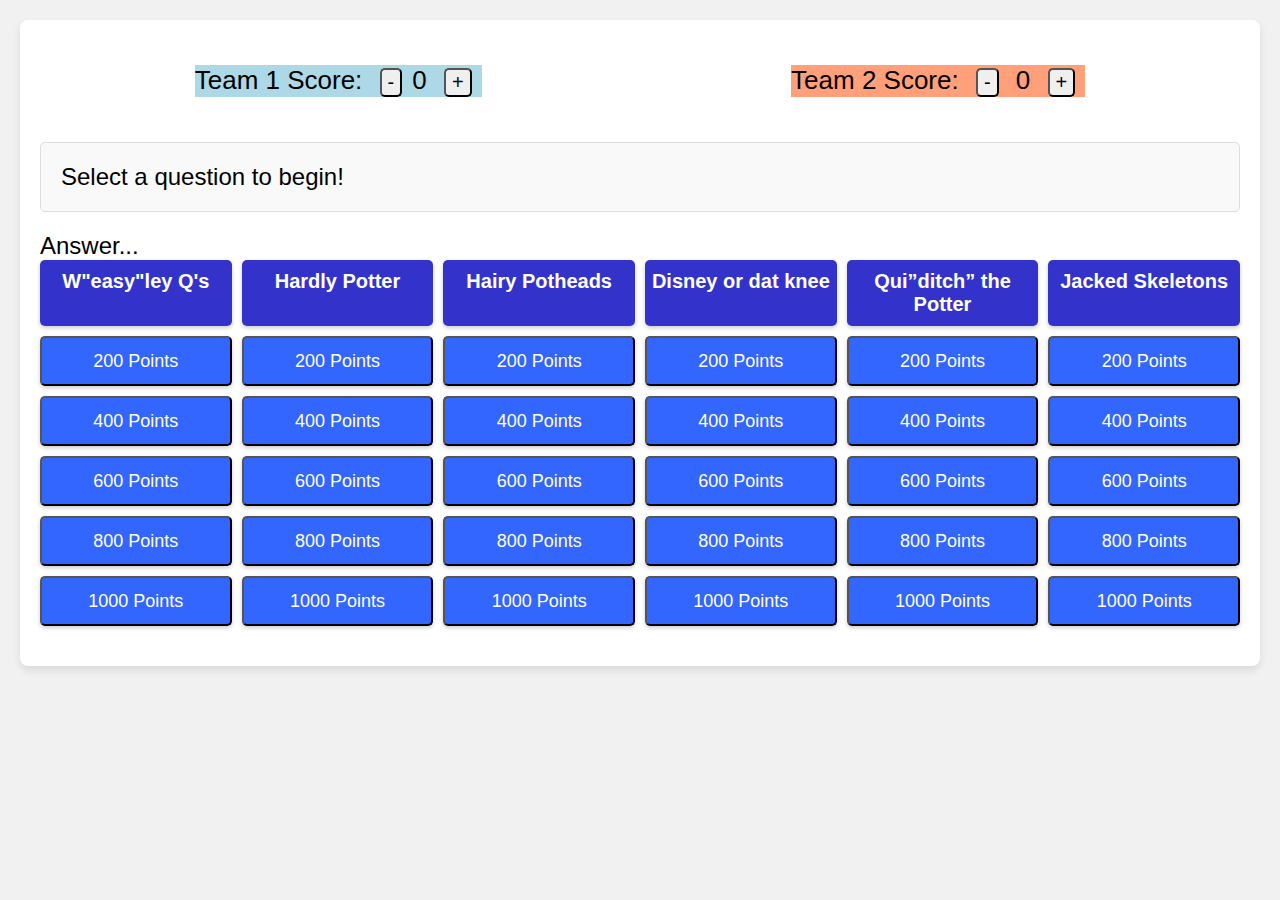
<file: adult jeopardy/index.html>
<!DOCTYPE html>
<html lang="en">

<head>
    <meta charset="UTF-8">
    <title>Wizardly Quiz</title>
    <link rel="stylesheet" type="text/css" href="style.css">
</head>

<body>
    <div id="game-container">
        <div>
            <span id="team1"><span>Team 1 Score: </span><button id="btn1-subtract">-</button><span
                    id="team1Score">0</span>
                <button id="btn1-add">+</button></span>
            <span id="team2" class="justRight">
                <span>Team 2 Score: </span>
                <button id="btn2-subtract">-</button>
                <span id="team2Score">0</span> <!-- Corrected ID here -->
                <button id="btn2-add">+</button>
            </span>
        </div>
        <div id="current-question">Select a question to begin!</div>
        <div id="current-answer">Answer...</div>
        <div id="trivia-board">
            <!-- Category Names -->
            <div class="category-name">W"easy"ley Q's</div>
            <div class="category-name">Hardly Potter</div>
            <div class="category-name">Hairy Potheads</div>
            <div class="category-name">Disney or dat knee</div>
            <div class="category-name">Qui”ditch” the Potter</div>
            <div class="category-name">Jacked Skeletons</div>

            <!-- Points for each Category, ordered by rows -->
            <!-- 200 Points Row -->
            <button class="question-points" id="w200">200 Points</button>
            <button class="question-points" id="hp200">200 Points</button>
            <button class="question-points" id="hpot200">200 Points</button>
            <button class="question-points" id="d200">200 Points</button>
            <button class="question-points" id="q200">200 Points</button>
            <button class="question-points" id="j200">200 Points</button>

            <!-- 400 Points Row -->
            <button class="question-points" id="w400">400 Points</button>
            <button class="question-points" id="hp400">400 Points</button>
            <button class="question-points" id="hpot400">400 Points</button>
            <button class="question-points" id="d400">400 Points</button>
            <button class="question-points" id="q400">400 Points</button>
            <button class="question-points" id="j400">400 Points</button>

            <!-- 600 Points Row -->
            <!-- Continue the pattern for other point values -->
            <button class="question-points" id="w600">600 Points</button>
            <button class="question-points" id="hp600">600 Points</button>
            <button class="question-points" id="hpot600">600 Points</button>
            <button class="question-points" id="d600">600 Points</button>
            <button class="question-points" id="q600">600 Points</button>
            <button class="question-points" id="j600">600 Points</button>

            <!-- 800 Points Row -->
            <!-- Continue the pattern for other point values -->
            <button class="question-points" id="w800">800 Points</button>
            <button class="question-points" id="hp800">800 Points</button>
            <button class="question-points" id="hpot800">800 Points</button>
            <button class="question-points" id="d800">800 Points</button>
            <button class="question-points" id="q800">800 Points</button>
            <button class="question-points" id="j800">800 Points</button>

            <!-- 1000 Points Row -->
            <button class="question-points" id="w1000">1000 Points</button>
            <button class="question-points" id="hp1000">1000 Points</button>
            <button class="question-points" id="hpot1000">1000 Points</button>
            <button class="question-points" id="d1000">1000 Points</button>
            <button class="question-points" id="q1000">1000 Points</button>
            <button class="question-points" id="j1000">1000 Points</button>
        </div>


    </div>

    <script src="script.js"></script>
</body>

</html>
</file>
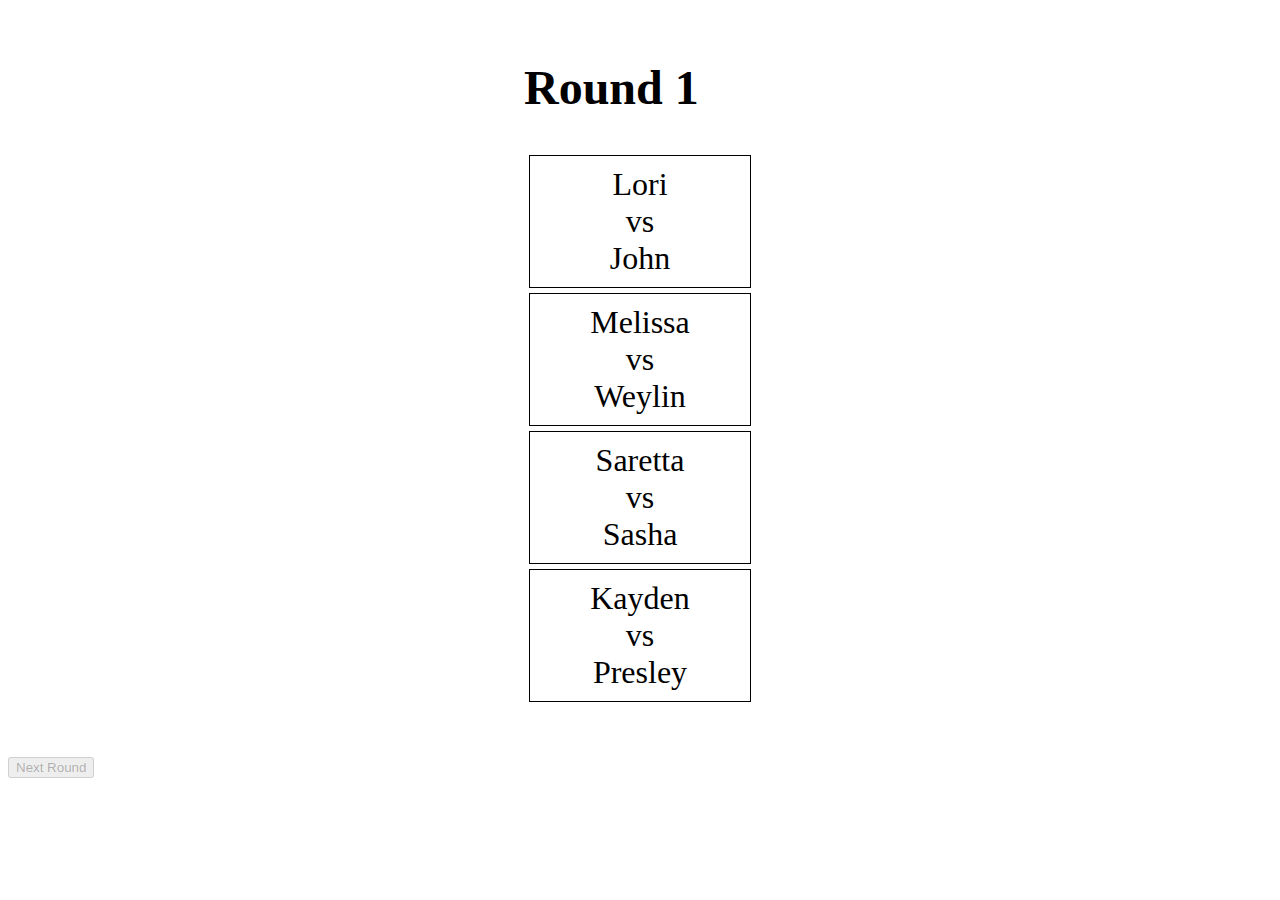
<file: brackets/index.html>
<!DOCTYPE html>
<html lang="en">


<head>
    <link rel="stylesheet" href="style.css">
</head>

<body>
    <div id="bracket">
        <!-- Bracket content will be generated here -->
    </div>
    <button id="nextRoundButton" disabled>Next Round</button>

    <script src="script.js"></script>
</body>

</html>
</file>
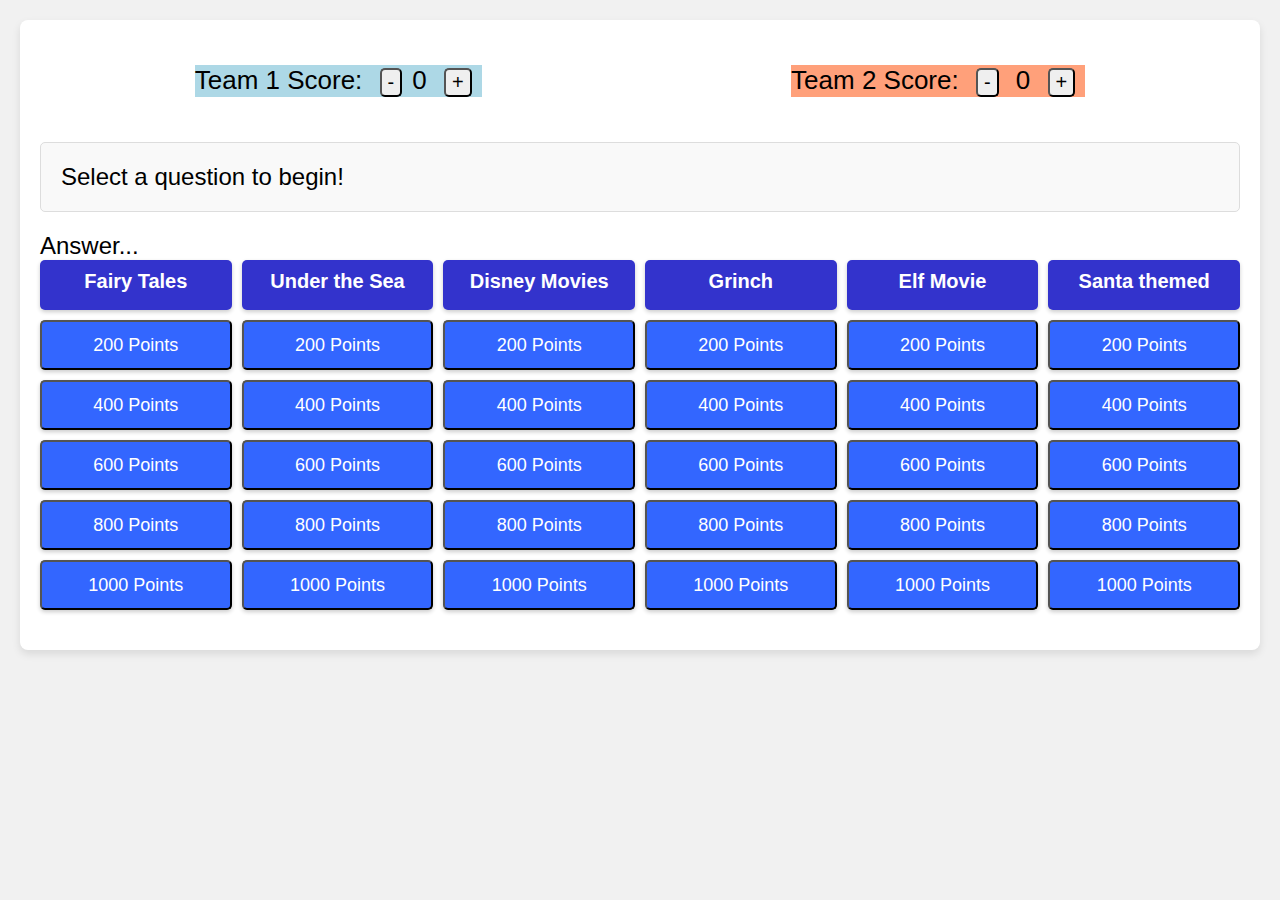
<file: kids jeopardy/index.html>
<!DOCTYPE html>
<html lang="en">

<head>
    <meta charset="UTF-8">
    <title> Jeopardy Kids Edition</title>
    <link rel="stylesheet" type="text/css" href="style.css">
    <script src="script.js" defer></script>
</head>

<body>
    <div id="game-container">
        <div>
            <span id="team1"><span>Team 1 Score: </span><button id="btn1-subtract">-</button><span
                    id="team1Score">0</span>
                <button id="btn1-add">+</button></span>
            <span id="team2" class="justRight">
                <span>Team 2 Score: </span>
                <button id="btn2-subtract">-</button>
                <span id="team2Score">0</span> <!-- Corrected ID here -->
                <button id="btn2-add">+</button>
            </span>
        </div>
        <div id="current-question">Select a question to begin!</div>
        <div id="current-answer">Answer...</div>
        <div id="trivia-board">
            <!-- Category Names -->
            <div class="category-name">Fairy Tales</div>
            <div class="category-name">Under the Sea</div>
            <div class="category-name">Disney Movies</div>
            <div class="category-name">Grinch</div>
            <div class="category-name">Elf Movie</div>
            <div class="category-name">Santa themed</div>

            <!-- Points for each Category, ordered by rows -->
            <!-- 200 Points Row -->
            <button class="question-points" id="c1_200">200 Points</button>
            <button class="question-points" id="c2_200">200 Points</button>
            <button class="question-points" id="c3_200">200 Points</button>
            <button class="question-points" id="c4_200">200 Points</button>
            <button class="question-points" id="c5_200">200 Points</button>
            <button class="question-points" id="c6_200">200 Points</button>

            <!-- 400 Points Row -->
            <button class="question-points" id="c1_400">400 Points</button>
            <button class="question-points" id="c2_400">400 Points</button>
            <button class="question-points" id="c3_400">400 Points</button>
            <button class="question-points" id="c4_400">400 Points</button>
            <button class="question-points" id="c5_400">400 Points</button>
            <button class="question-points" id="c6_400">400 Points</button>

            <!-- 600 Points Row -->
            <!-- Continue the pattern for other point values -->
            <button class="question-points" id="c1_600">600 Points</button>
            <button class="question-points" id="c2_600">600 Points</button>
            <button class="question-points" id="c3_600">600 Points</button>
            <button class="question-points" id="c4_600">600 Points</button>
            <button class="question-points" id="c5_600">600 Points</button>
            <button class="question-points" id="c6_600">600 Points</button>

            <!-- 800 Points Row -->
            <!-- Continue the pattern for other point values -->
            <button class="question-points" id="c1_800">800 Points</button>
            <button class="question-points" id="c2_800">800 Points</button>
            <button class="question-points" id="c3_800">800 Points</button>
            <button class="question-points" id="c4_800">800 Points</button>
            <button class="question-points" id="c5_800">800 Points</button>
            <button class="question-points" id="c6_800">800 Points</button>

            <!-- 1000 Points Row -->
            <button class="question-points" id="c1_1000">1000 Points</button>
            <button class="question-points" id="c2_1000">1000 Points</button>
            <button class="question-points" id="c3_1000">1000 Points</button>
            <button class="question-points" id="c4_1000">1000 Points</button>
            <button class="question-points" id="c5_1000">1000 Points</button>
            <button class="question-points" id="c6_1000">1000 Points</button>
        </div>


    </div>


</body>

</html>
</file>
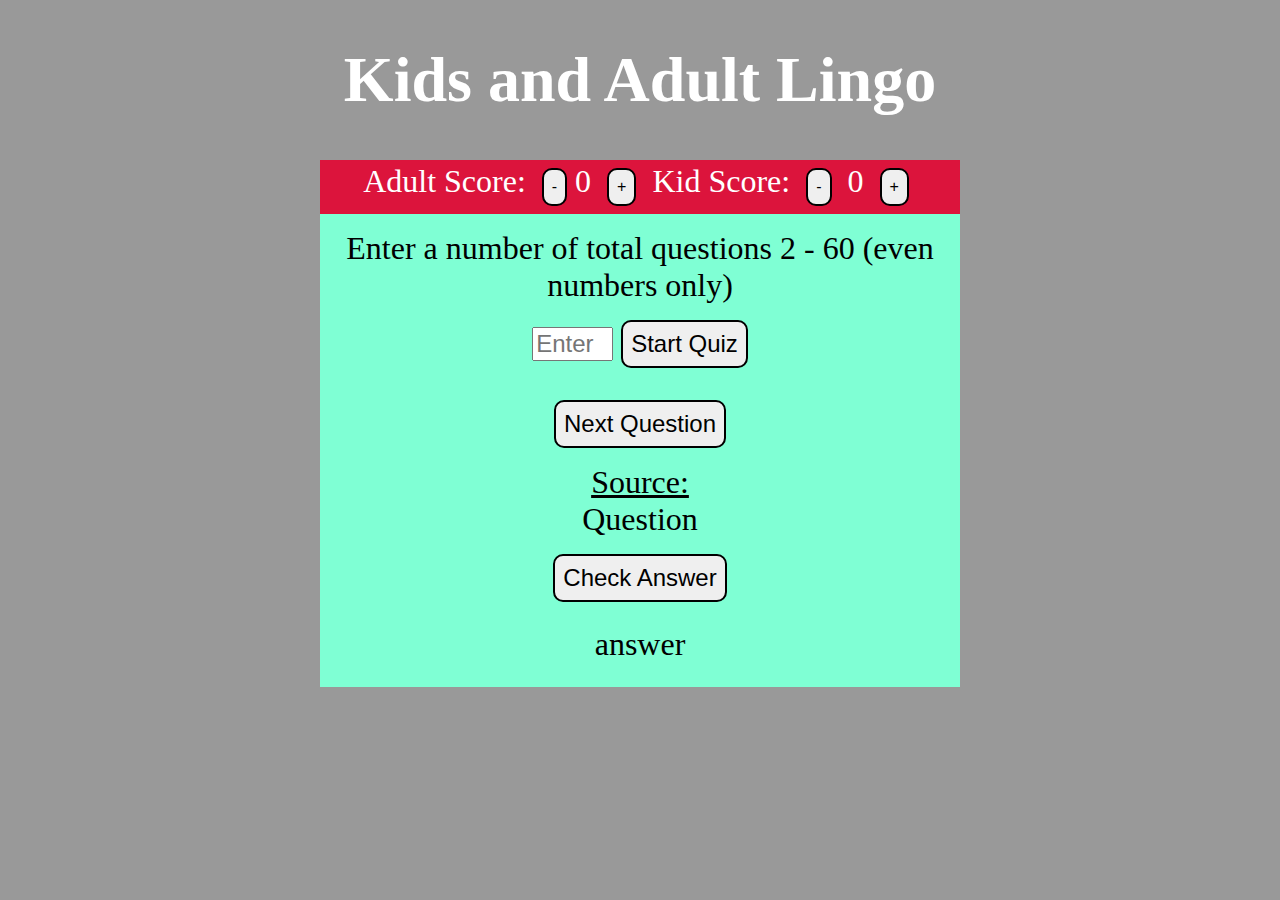
<file: kids vs adults lingo/index.html>
<!DOCTYPE html>
<html lang="en">

<head>
    <meta charset="UTF-8">
    <meta name="viewport" content="width=device-width, initial-scale=1.0">
    <link rel="stylesheet" href="style.css">
    <script src="script.js" defer></script>
    <title>Kid verses Adult Lingo</title>
</head>

<body>
    <h1>Kids and Adult Lingo</h1>
    <div id="scoreBoard">
        <span id="team1"><span>Adult Score: </span><button id="btn1-subtract">-</button><span id="team1Score">0</span>
            <button id="btn1-add">+</button></span>
        <span id="team2" class="justRight">
            <span>Kid Score: </span>
            <button id="btn2-subtract">-</button>
            <span id="team2Score">0</span> <!-- Corrected ID here -->
            <button id="btn2-add">+</button>
        </span>
    </div>
    <div class="container">
        <div id="setup-container">
            <div>Enter a number of total questions 2 - 60 (even numbers only)</div>
            <input type="number" id="questionCount" min="2" max="60" placeholder="Enter number of questions (1-60)"
                style="font-size: 1.5rem;">
            <button id="startQuizButton" class="btn">Start Quiz</button>
        </div>
        <div id="lil-jon">
            <button id="nextQuestionButton" class="btn">Next Question</button>
            <div id="questionSource" style="text-decoration: underline;">Source: </div>
            <div id="questionContainer">Question</div>
            <button id="checkAnswerButton" class="btn">Check Answer</button>
            <div id="answerContainer">answer</div>
        </div>
    </div>



</body>

</html>
</file>
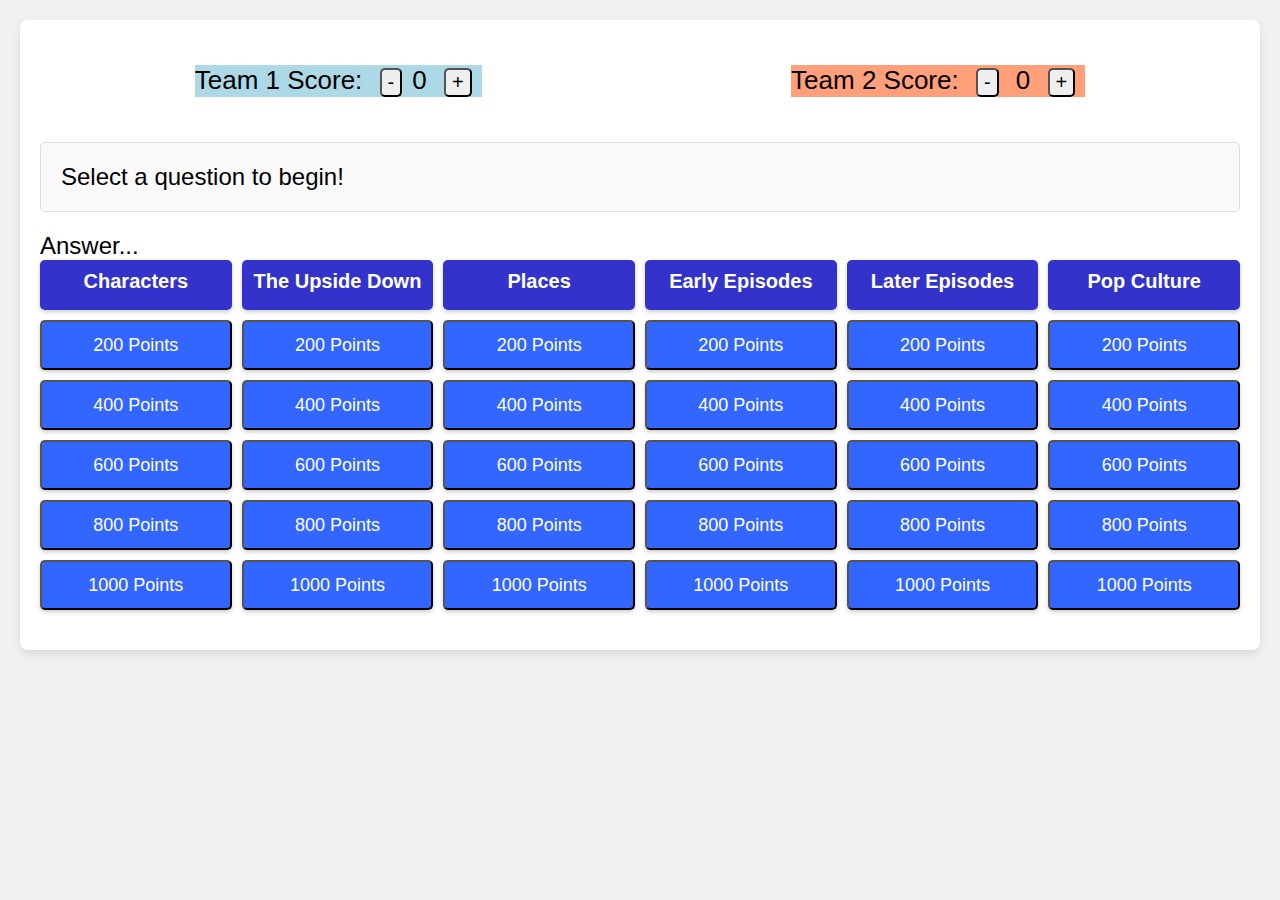
<file: Stanger Things/index.html>
<!DOCTYPE html>
<html lang="en">

<head>
    <meta charset="UTF-8">
    <title> Jeopardy Kids Edition</title>
    <link rel="stylesheet" type="text/css" href="style.css">
    <script src="script.js" defer></script>
</head>

<body>
    <div id="game-container">
        <div>
            <span id="team1"><span>Team 1 Score: </span><button id="btn1-subtract">-</button><span
                    id="team1Score">0</span>
                <button id="btn1-add">+</button></span>
            <span id="team2" class="justRight">
                <span>Team 2 Score: </span>
                <button id="btn2-subtract">-</button>
                <span id="team2Score">0</span> <!-- Corrected ID here -->
                <button id="btn2-add">+</button>
            </span>
        </div>
        <div id="current-question">Select a question to begin!</div>
        <div id="current-answer">Answer...</div>
        <div id="trivia-board">
            <!-- Category Names -->
            <div class="category-name">Characters</div>
            <div class="category-name">The Upside Down</div>
            <div class="category-name">Places</div>
            <div class="category-name">Early Episodes</div>
            <div class="category-name">Later Episodes</div>
            <div class="category-name">Pop Culture</div>

            <!-- Points for each Category, ordered by rows -->
            <!-- 200 Points Row -->
            <button class="question-points" id="c1_200">200 Points</button>
            <button class="question-points" id="c2_200">200 Points</button>
            <button class="question-points" id="c3_200">200 Points</button>
            <button class="question-points" id="c4_200">200 Points</button>
            <button class="question-points" id="c5_200">200 Points</button>
            <button class="question-points" id="c6_200">200 Points</button>

            <!-- 400 Points Row -->
            <button class="question-points" id="c1_400">400 Points</button>
            <button class="question-points" id="c2_400">400 Points</button>
            <button class="question-points" id="c3_400">400 Points</button>
            <button class="question-points" id="c4_400">400 Points</button>
            <button class="question-points" id="c5_400">400 Points</button>
            <button class="question-points" id="c6_400">400 Points</button>

            <!-- 600 Points Row -->
            <!-- Continue the pattern for other point values -->
            <button class="question-points" id="c1_600">600 Points</button>
            <button class="question-points" id="c2_600">600 Points</button>
            <button class="question-points" id="c3_600">600 Points</button>
            <button class="question-points" id="c4_600">600 Points</button>
            <button class="question-points" id="c5_600">600 Points</button>
            <button class="question-points" id="c6_600">600 Points</button>

            <!-- 800 Points Row -->
            <!-- Continue the pattern for other point values -->
            <button class="question-points" id="c1_800">800 Points</button>
            <button class="question-points" id="c2_800">800 Points</button>
            <button class="question-points" id="c3_800">800 Points</button>
            <button class="question-points" id="c4_800">800 Points</button>
            <button class="question-points" id="c5_800">800 Points</button>
            <button class="question-points" id="c6_800">800 Points</button>

            <!-- 1000 Points Row -->
            <button class="question-points" id="c1_1000">1000 Points</button>
            <button class="question-points" id="c2_1000">1000 Points</button>
            <button class="question-points" id="c3_1000">1000 Points</button>
            <button class="question-points" id="c4_1000">1000 Points</button>
            <button class="question-points" id="c5_1000">1000 Points</button>
            <button class="question-points" id="c6_1000">1000 Points</button>
        </div>


    </div>


</body>

</html>
</file>
<file: adult jeopardy/style.css>
body {
    font-family: 'Arial', sans-serif;
    background-color: #f1f1f1;
    margin: 0;
    padding: 20px;
}

#game-container {
    max-width: 1200px;
    margin: auto;
    background-color: #fff;
    padding: 20px;
    border-radius: 8px;
    box-shadow: 0 4px 8px rgba(0, 0, 0, 0.1);
}

.category-name{
    text-align: center;
}

#game-container > div:first-child {
    display: flex;
    justify-content: space-between;
    align-items: center;
}

.justRight {
    text-align: right;
}


#trivia-board {
    display: grid;
    grid-template-columns: repeat(6, 1fr); /* 6 categories */
    grid-auto-rows: minmax(50px, auto); /* Minimum row height */
    grid-gap: 10px;
    margin-bottom: 20px;
}

.category-name {
    background-color: #3333cc;
    color: #ffffff;
    padding: 10px 0;
    font-size: 20px;
    font-weight: bold;
    border-radius: 5px;
    box-shadow: 0 2px 4px rgba(0, 0, 0, 0.2);
}

.question-points {
    background-color: #3366ff;
    color: #ffffff;
    padding: 10px 0;
    font-size: 18px;
    border-radius: 5px;
    box-shadow: 0 2px 4px rgba(0, 0, 0, 0.2);
    transition: background-color 0.3s ease;
}

.question-points:hover {
    background-color: #3355ee;
    cursor: pointer;
}

#current-question {
    font-size: 24px;
    margin: 20px 0;
    padding: 20px;
    background-color: #f9f9f9;
    border: 1px solid #ddd;
    border-radius: 5px;
}

#player-answer {
    font-size: 18px;
    padding: 10px;
    border-radius: 5px;
    border: 1px solid #ddd;
    margin-right: 10px;
}

#submit-answer {
    background-color: #28a745;
    color: #ffffff;
    padding: 10px 20px;
    font-size: 18px;
    border: none;
    border-radius: 5px;
    cursor: pointer;
    transition: background-color 0.3s ease;
}

#submit-answer:hover {
    background-color: #218838;
}

#current-answer{
    font-size: 24px;
}

#score {
    font-size: 20px;
    margin-top: 20px;
}

.gray{
    background-color: gray;
}

.red{
    background-color: red;
}

#team1{
    background-color: lightblue;
    margin: 25px auto;
    font-size: 26px;
}

#team1 button{
    font-size: 20px;
    margin: 0 10px;
    border-radius: 5px;
}

#team2{
    background-color: lightsalmon;
    margin: 25px auto;
    font-size: 26px;
}

#team2 button{
    font-size: 20px;
    margin: 0 10px;
    border-radius: 5px;
}

.justRight{
    align-items: right;
    justify-self: right;
}
</file>
<file: brackets/style.css>
#bracket {
    display: flex;
    flex-direction: column;
    align-items: center;
    margin: 20px;
    font-size: 2rem;
}

.matchup {
    margin: 5px;
    padding: 10px;
    border: 1px solid black;
    width: 200px;
    text-align: center;
}

.round {
    margin-bottom: 30px;
}

.winner {
    font-weight: bold;
    color: green;
}

/* #nextRoundButton:disabled {
    opacity: 0.5;
    cursor: not-allowed;
} */
</file>
<file: kids jeopardy/style.css>
body {
    font-family: 'Arial', sans-serif;
    background-color: #f1f1f1;
    margin: 0;
    padding: 20px;
}

#game-container {
    max-width: 1200px;
    margin: auto;
    background-color: #fff;
    padding: 20px;
    border-radius: 8px;
    box-shadow: 0 4px 8px rgba(0, 0, 0, 0.1);
}

.category-name{
    text-align: center;
}

#game-container > div:first-child {
    display: flex;
    justify-content: space-between;
    align-items: center;
}

.justRight {
    text-align: right;
}


#trivia-board {
    display: grid;
    grid-template-columns: repeat(6, 1fr); /* 6 categories */
    grid-auto-rows: minmax(50px, auto); /* Minimum row height */
    grid-gap: 10px;
    margin-bottom: 20px;
}

.category-name {
    background-color: #3333cc;
    color: #ffffff;
    padding: 10px 0;
    font-size: 20px;
    font-weight: bold;
    border-radius: 5px;
    box-shadow: 0 2px 4px rgba(0, 0, 0, 0.2);
}

.question-points {
    background-color: #3366ff;
    color: #ffffff;
    padding: 10px 0;
    font-size: 18px;
    border-radius: 5px;
    box-shadow: 0 2px 4px rgba(0, 0, 0, 0.2);
    transition: background-color 0.3s ease;
}

.question-points:hover {
    background-color: #3355ee;
    cursor: pointer;
}

#current-question {
    font-size: 24px;
    margin: 20px 0;
    padding: 20px;
    background-color: #f9f9f9;
    border: 1px solid #ddd;
    border-radius: 5px;
}

#player-answer {
    font-size: 18px;
    padding: 10px;
    border-radius: 5px;
    border: 1px solid #ddd;
    margin-right: 10px;
}

#submit-answer {
    background-color: #28a745;
    color: #ffffff;
    padding: 10px 20px;
    font-size: 18px;
    border: none;
    border-radius: 5px;
    cursor: pointer;
    transition: background-color 0.3s ease;
}

#submit-answer:hover {
    background-color: #218838;
}

#current-answer{
    font-size: 24px;
}

#score {
    font-size: 20px;
    margin-top: 20px;
}

.gray{
    background-color: gray;
}

.red{
    background-color: red;
}

#team1{
    background-color: lightblue;
    margin: 25px auto;
    font-size: 26px;
}

#team1 button{
    font-size: 20px;
    margin: 0 10px;
    border-radius: 5px;
}

#team2{
    background-color: lightsalmon;
    margin: 25px auto;
    font-size: 26px;
}

#team2 button{
    font-size: 20px;
    margin: 0 10px;
    border-radius: 5px;
}

.justRight{
    align-items: right;
    justify-self: right;
}
</file>
<file: kids vs adults lingo/style.css>
body{
    max-width: 50%;
    margin: 1rem auto;
    background-color: #999;
    color: #fff;
    text-align: center;
}

h1{
    font-size: 4rem;
}

#scoreBoard{
    background-color: crimson;
    font-size: 2rem;
}

#scoreBoard button{
    margin: .5rem;
    font-size: 1rem;
}

.container{
    background-color: aquamarine;
    color: black;
    font-size: 2rem;
    padding: 1rem;
}

.display-none{
    display: none;
}

.adult{
    background-color: blue;
    font-size: 5rem;
    color: white;
    padding: .5rem;
}

.kid{
    background-color: magenta;
    font-size: 2rem;
    color: white;
    padding: .5rem;
}

#answerContainer{
    padding: .5rem;
}

button{
    font-size: 1.5rem;
    border: 2px solid black;
    border-radius: 10px;
    padding: .5rem;
    margin: 1rem 0;
}

.pressed {
    transform: scale(0.95); /* Scale down to 95% */
    transition: transform 0.1s; /* Animation duration */
}
</file>
<file: Stanger Things/style.css>
body {
    font-family: 'Arial', sans-serif;
    background-color: #f1f1f1;
    margin: 0;
    padding: 20px;
}

#game-container {
    max-width: 1200px;
    margin: auto;
    background-color: #fff;
    padding: 20px;
    border-radius: 8px;
    box-shadow: 0 4px 8px rgba(0, 0, 0, 0.1);
}

.category-name{
    text-align: center;
}

#game-container > div:first-child {
    display: flex;
    justify-content: space-between;
    align-items: center;
}

.justRight {
    text-align: right;
}


#trivia-board {
    display: grid;
    grid-template-columns: repeat(6, 1fr); /* 6 categories */
    grid-auto-rows: minmax(50px, auto); /* Minimum row height */
    grid-gap: 10px;
    margin-bottom: 20px;
}

.category-name {
    background-color: #3333cc;
    color: #ffffff;
    padding: 10px 0;
    font-size: 20px;
    font-weight: bold;
    border-radius: 5px;
    box-shadow: 0 2px 4px rgba(0, 0, 0, 0.2);
}

.question-points {
    background-color: #3366ff;
    color: #ffffff;
    padding: 10px 0;
    font-size: 18px;
    border-radius: 5px;
    box-shadow: 0 2px 4px rgba(0, 0, 0, 0.2);
    transition: background-color 0.3s ease;
}

.question-points:hover {
    background-color: #3355ee;
    cursor: pointer;
}

#current-question {
    font-size: 24px;
    margin: 20px 0;
    padding: 20px;
    background-color: #f9f9f9;
    border: 1px solid #ddd;
    border-radius: 5px;
}

#player-answer {
    font-size: 18px;
    padding: 10px;
    border-radius: 5px;
    border: 1px solid #ddd;
    margin-right: 10px;
}

#submit-answer {
    background-color: #28a745;
    color: #ffffff;
    padding: 10px 20px;
    font-size: 18px;
    border: none;
    border-radius: 5px;
    cursor: pointer;
    transition: background-color 0.3s ease;
}

#submit-answer:hover {
    background-color: #218838;
}

#current-answer{
    font-size: 24px;
}

#score {
    font-size: 20px;
    margin-top: 20px;
}

.gray{
    background-color: gray;
}

.red{
    background-color: red;
}

#team1{
    background-color: lightblue;
    margin: 25px auto;
    font-size: 26px;
}

#team1 button{
    font-size: 20px;
    margin: 0 10px;
    border-radius: 5px;
}

#team2{
    background-color: lightsalmon;
    margin: 25px auto;
    font-size: 26px;
}

#team2 button{
    font-size: 20px;
    margin: 0 10px;
    border-radius: 5px;
}

.justRight{
    align-items: right;
    justify-self: right;
}
</file>
